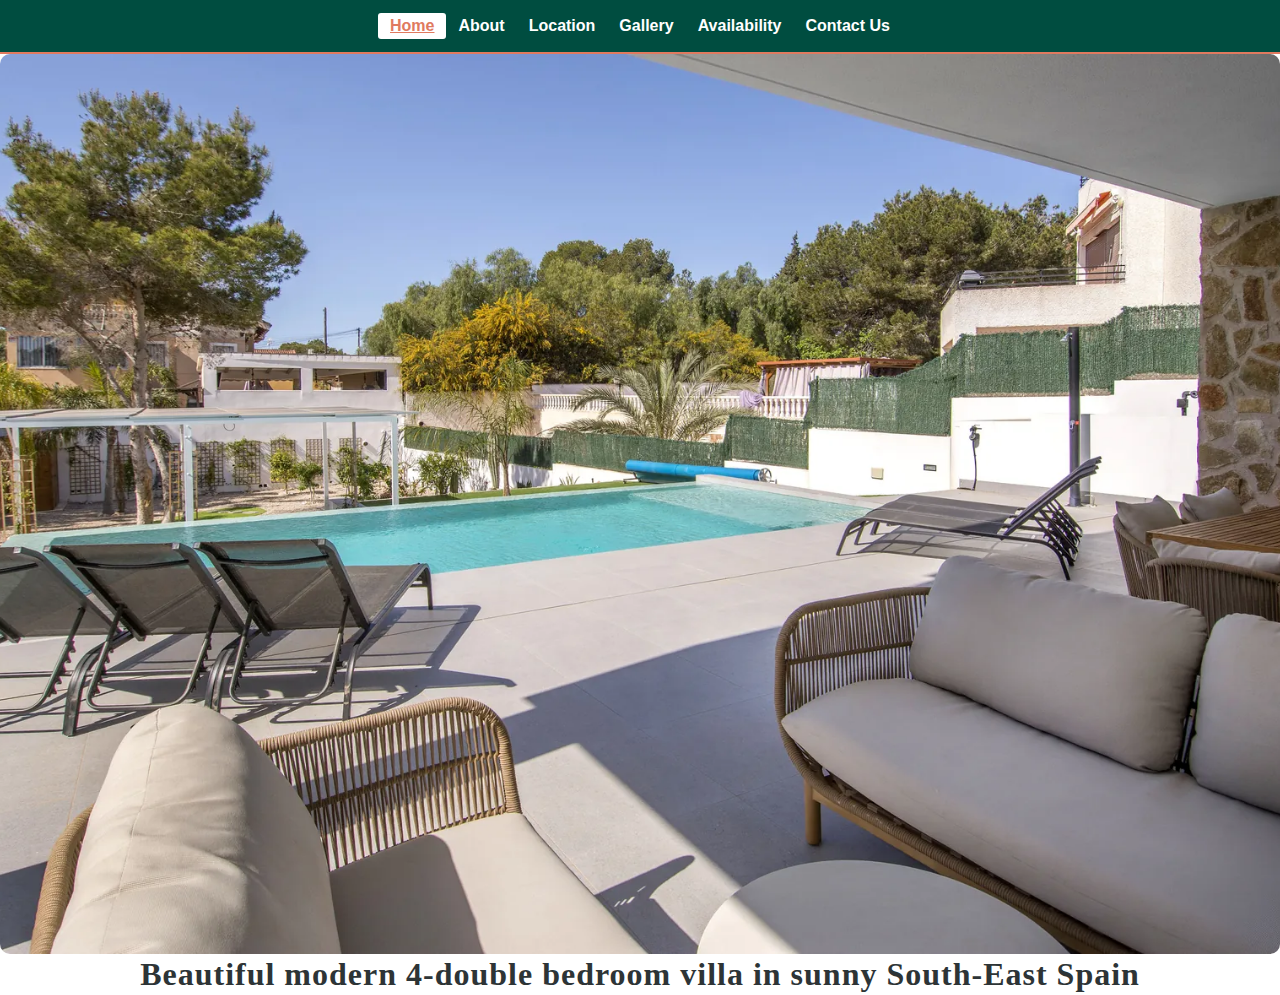
<file: index.html>
<!DOCTYPE html>
<html lang="en">
<head>
  <meta charset="UTF-8">
  <meta name="viewport" content="width=device-width, initial-scale=1">
  <title>Villa Abeto PDC – Home</title>
  <link rel="stylesheet" href="styles.css">
</head>

<body class="home">
  <!-- ­­­­­­­­­­­­­­­­­­­­­­­­­­­­­­­­­­­­­ NAVBAR -->
  <header>
    <nav>
      <a href="index.html" class="active">Home</a>
      <a href="about.html">About</a>
      <a href="location.html">Location</a>
      <a href="gallery.html">Gallery</a>
      <a href="availability.html">Availability</a>
      <a href="contact.html">Contact Us</a>
    </nav>
  </header>

  <!-- ­­­­­­­­­­­­­­­­­­­­­­­­­­­­­­­­­­­­­ HERO SECTION -->
  <main>
    <section>
      <div class="carousel">
        <img src="images/hero/cs06.webp"   alt="pool loungers"  class="active">
        <img src="images/hero/cs04.webp"     alt="pool facade">
        <img src="images/hero/cs07.webp"     alt="pool facade">
        <img src="images/hero/cs08.webp"     alt="pool facade">
        <img src="images/hero/cs12.webp"     alt="pool facade">
        <img src="images/hero/cs13.webp"     alt="pool facade">
        <img src="images/hero/cs20.webp"     alt="pool facade">
        <img src="images/hero/cs25.webp"     alt="pool facade">
        <img src="images/hero/cs27.webp"     alt="pool facade">
        <img src="images/hero/cs33.webp"     alt="pool facade">
      </div>

      <h1>Beautiful modern 4-double bedroom villa in sunny South-East Spain</h1>
    </section>
  </main>

  <!-- ­­­­­­­­­­­­­­­­­­­­­­­­­­­­­­­­­­­­­ FADE SCRIPT -->
  <script>
    const slides = document.querySelectorAll('.carousel img');
    let i = 0;
    if (slides.length) {
      slides[0].classList.add('active');
      setInterval(() => {
        slides[i].classList.remove('active');
        i = (i + 1) % slides.length;
        slides[i].classList.add('active');
      }, 6000);                 // 6 s per slide
    }
  </script>
</body>
</html>
</file>
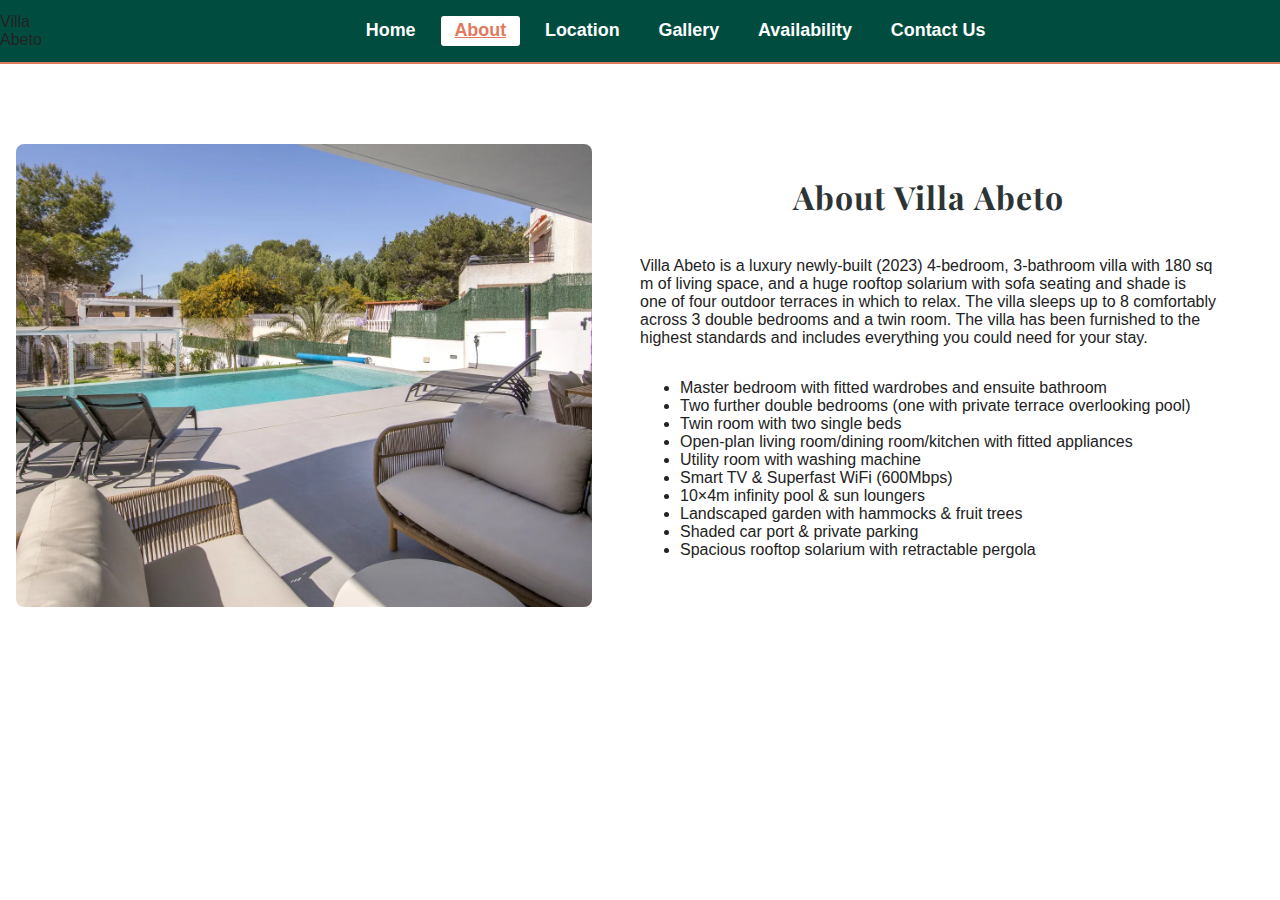
<file: about.html>
<!DOCTYPE html>
<html lang="en">
<head>
  <meta charset="UTF-8">
  <meta name="viewport" content="width=device-width, initial-scale=1">
  <title>Villa Abeto PDC - About</title>
  <link rel="stylesheet" href="styles.css">
  <link href="https://fonts.googleapis.com/css?family=Playfair+Display:700&display=swap" rel="stylesheet">

</head>
<body>
  <header>
    
    <nav>
      <button class="nav-toggle" aria-label="Open menu">&#9776;</button>
      <span class="nav-mobile-title">Villa Abeto</span>
      <div class="nav-links">
        <a href="index.html">Home</a>
        <a href="about.html" class="active">About</a>
        <a href="location.html">Location</a>
        <a href="gallery.html">Gallery</a>
        <a href="availability.html">Availability</a>
        <a href="contact.html">Contact Us</a>
      </div>
    </nav>
    
  </header>
  <main>
<section class="about-hero">
  <div class="about-img">
    <img src="images/hero/cs06.webp" alt="Villa Abeto exterior">
  </div>
  <div class="about-text">
    <h1>About&nbsp;Villa&nbsp;Abeto</h1>
    <p>Villa Abeto is a luxury newly-built (2023) 4-bedroom, 3-bathroom villa with 180 sq m of living space, and a huge rooftop solarium with sofa seating and shade is one of four outdoor terraces in which to relax. The villa sleeps up to 8 comfortably across 3 double bedrooms and a twin room. The villa has been furnished to the highest standards and includes everything you could need for your stay.</p>
    <ul>
  <li>Master bedroom with fitted wardrobes and ensuite bathroom</li>
  <li>Two further double bedrooms (one with private terrace overlooking pool)</li>
  <li>Twin room with two single beds</li>
  <li>Open-plan living room/dining room/kitchen with fitted appliances</li>
  <li>Utility room with washing machine</li>
  <li>Smart TV & Superfast WiFi (600Mbps)</li>
  <li>10×4m infinity pool & sun loungers</li>
  <li>Landscaped garden with hammocks & fruit trees</li>
  <li>Shaded car port & private parking</li>
  <li>Spacious rooftop solarium with retractable pergola</li>
</ul>
  </div>
</section>
</main>

    <script>
      const navToggle = document.querySelector('.nav-toggle');
      const navLinks = document.querySelector('.nav-links');
      navToggle.addEventListener('click', function() {
        navLinks.classList.toggle('open');
      });
    </script>
    
</body>
</html>
</file>
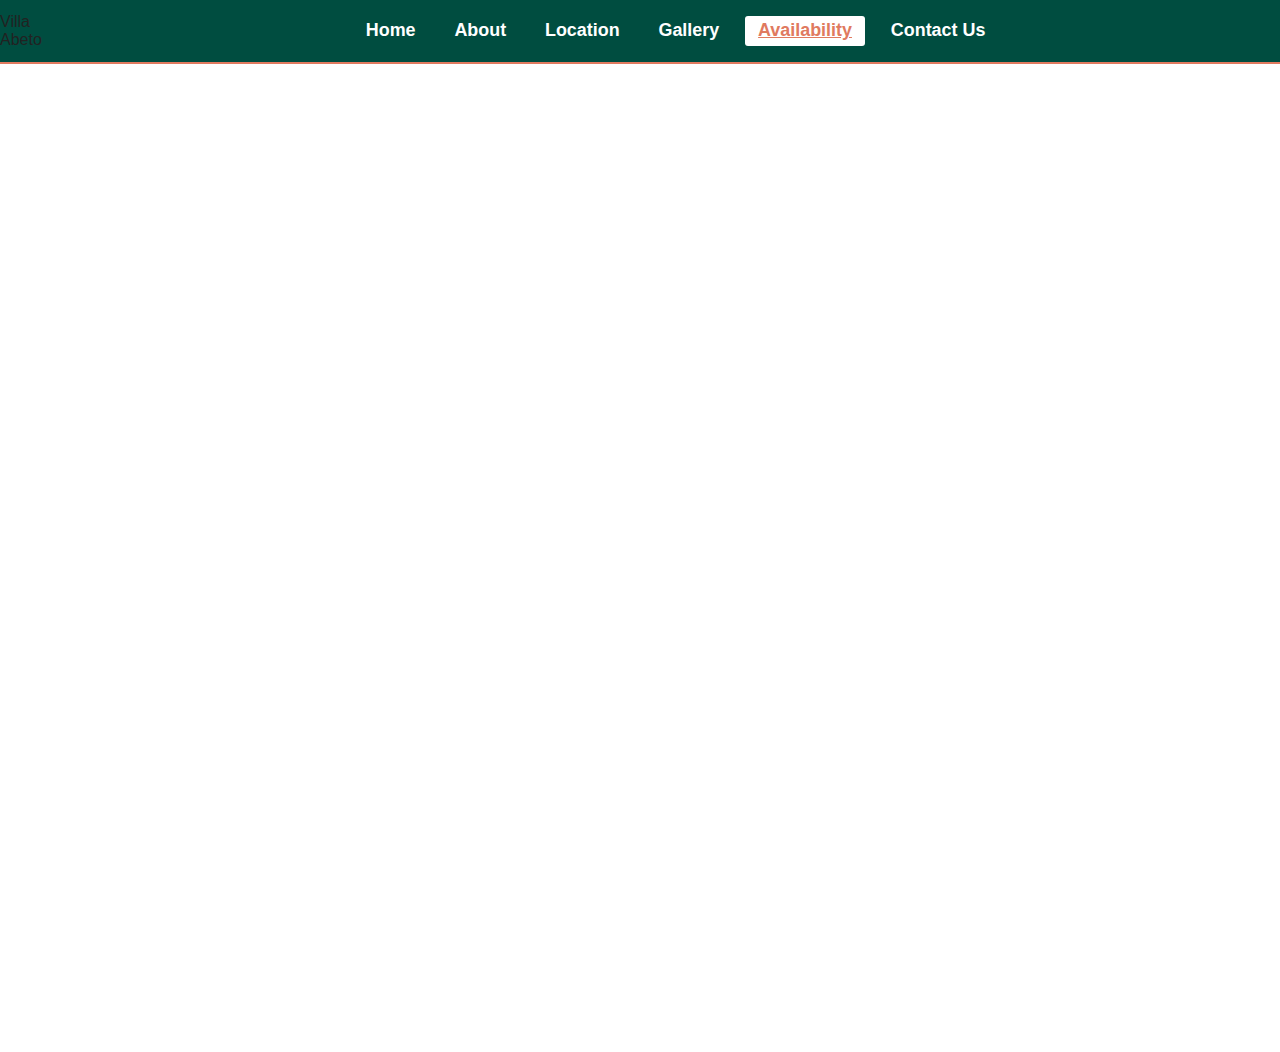
<file: availability.html>
<!DOCTYPE html>
<html lang="en">
<head>
  <meta charset="UTF-8">
  <meta name="viewport" content="width=device-width, initial-scale=1">
  <title>Villa Abeto – Availability</title>
  <link rel="stylesheet" href="styles.css">
  <link href="https://fonts.googleapis.com/css?family=Playfair+Display:700&display=swap" rel="stylesheet">

  <style>
    /* Extra inline styles just for clarity – can be moved to styles.css */
    .availability-info {
      text-align: center;
      max-width: 900px;
      margin: 2rem auto;
      padding: 1rem 1.5rem;
      font-size: 1.1rem;
    }

    .calendar-button {
      display: inline-block;
      margin-top: 1rem;
      background: var(--accent, #e07a5f);
      color: white;
      text-decoration: none;
      padding: 0.75rem 1.25rem;
      border-radius: 6px;
      font-weight: 600;
      transition: background 0.2s ease;
    }

    .calendar-button:hover {
      background: #b65a40;
    }

    /* Desktop calendar visible only on wider screens */
    .calendar-wrap {
      display: none;
    }

    @media (min-width: 768px) {
      .calendar-wrap {
        display: flex;
        justify-content: center;
        padding: 2rem 1rem;
      }

      .availability-info {
        display: none;
      }
    }
  </style>
</head>
<body>
  <header>
    <nav>
      <button class="nav-toggle" aria-label="Open menu">&#9776;</button>
      <span class="nav-mobile-title">Villa Abeto</span>
      <div class="nav-links">
        <a href="index.html">Home</a>
        <a href="about.html">About</a>
        <a href="location.html">Location</a>
        <a href="gallery.html">Gallery</a>
        <a href="availability.html" class="active">Availability</a>
        <a href="contact.html">Contact Us</a>
      </div>
    </nav>
  </header>

  <main>
    <!-- MOBILE VERSION -->
    <section class="availability-info">
      <h1>Check Villa Availability</h1>
      <p>
        To view the most up-to-date booking information, please tap below to open our live calendar.
      </p>
      <a class="calendar-button" href="https://calendar.google.com/calendar/embed?src=da87c856d6df4f6f3475fcf4a6689cd6901a19a8a5ceae637fb3e6b44c5b6401@group.calendar.google.com&ctz=Europe/London" target="_blank">
        📅 View Full Calendar
      </a>
      <p style="margin-top: 1.5rem;">
        Or <a href="contact.html">contact us</a> to check your preferred dates.
      </p>
    </section>

    <!-- DESKTOP VERSION -->
    <section class="calendar-wrap">
      <iframe
        src="https://calendar.google.com/calendar/embed?src=da87c856d6df4f6f3475fcf4a6689cd6901a19a8a5ceae637fb3e6b44c5b6401%40group.calendar.google.com&ctz=Europe%2FLondon&mode=MONTH&showTitle=0&showPrint=0&showTabs=0&showCalendars=0"
        frameborder="0"
        scrolling="no"
        width="100%"
        height="600">
      </iframe>
    </section>
  </main>

  <script>
    const navToggle = document.querySelector('.nav-toggle');
    const navLinks = document.querySelector('.nav-links');
    navToggle.addEventListener('click', function () {
      navLinks.classList.toggle('open');
    });
  </script>
</body>
</html>
</file>
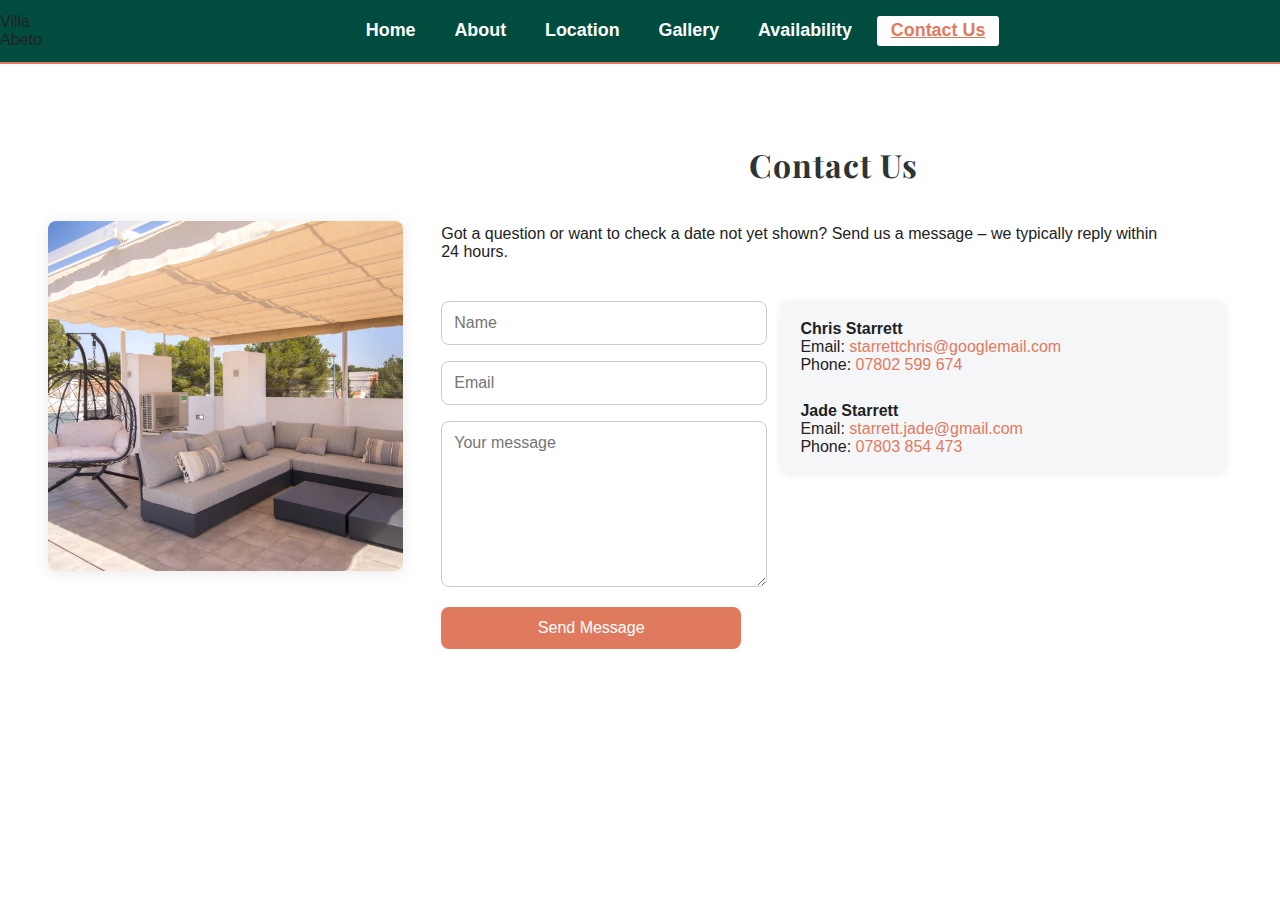
<file: contact.html>
<!DOCTYPE html>
<html lang="en">
<head>
  <meta charset="UTF-8">
  <meta name="viewport" content="width=device-width, initial-scale=1">
  <title>Villa Abeto – Contact Us</title>
  <link rel="stylesheet" href="styles.css">
  <link href="https://fonts.googleapis.com/css?family=Playfair+Display:700&display=swap" rel="stylesheet">

</head>
<body>
  <header>
    
    <nav>
      <button class="nav-toggle" aria-label="Open menu">&#9776;</button>
      <span class="nav-mobile-title">Villa Abeto</span>
      <div class="nav-links">
        <a href="index.html">Home</a>
        <a href="about.html">About</a>
        <a href="location.html">Location</a>
        <a href="gallery.html">Gallery</a>
        <a href="availability.html">Availability</a>
        <a href="contact.html" class="active">Contact Us</a>
      </div>
    </nav>
    
  </header>

  <main>
  <section class="contact-hero">
    <div class="contact-img">
      <img src="images/gallery/cs08.webp" alt="Villa exterior">
    </div>
    <div class="contact-main">
      <h1>Contact&nbsp;Us</h1>
      <p>Got a question or want to check a date not yet shown? Send us a message – we typically reply within 24&nbsp;hours.</p>
      <div class="contact-flex">
        <!-- Contact Form -->
        <form name="contact"
              method="POST"
              data-netlify="true"
              netlify-honeypot="bot-field">
          <input type="hidden" name="form-name" value="contact">
          <p hidden><label>Don’t fill this out: <input name="bot-field"></label></p>
          <input type="text"   name="name"    placeholder="Name"  required>
          <input type="email"  name="email"   placeholder="Email" required>
          <textarea            name="message" placeholder="Your message" required></textarea>
          <button type="submit">Send Message</button>
        </form>
        <!-- Contact Details -->
        <div class="contact-details">
          <div>
            <strong>Chris Starrett</strong><br>
            Email: <a href="mailto:starrettchris@googlemail.com">starrettchris@googlemail.com</a><br>
            Phone: <a href="tel:07802599674">07802 599 674</a>
          </div>
          <div style="margin-top:1.2em;">
            <strong>Jade Starrett</strong><br>
            Email: <a href="mailto:starrett.jade@gmail.com">starrett.jade@gmail.com</a><br>
            Phone: <a href="tel:07803854473">07803 854 473</a>
          </div>
        </div>
      </div>
    </div>
  </section>
</main>


    <script>
      const navToggle = document.querySelector('.nav-toggle');
      const navLinks = document.querySelector('.nav-links');
      navToggle.addEventListener('click', function() {
        navLinks.classList.toggle('open');
      });
    </script>
    
</body>
</html>
</file>
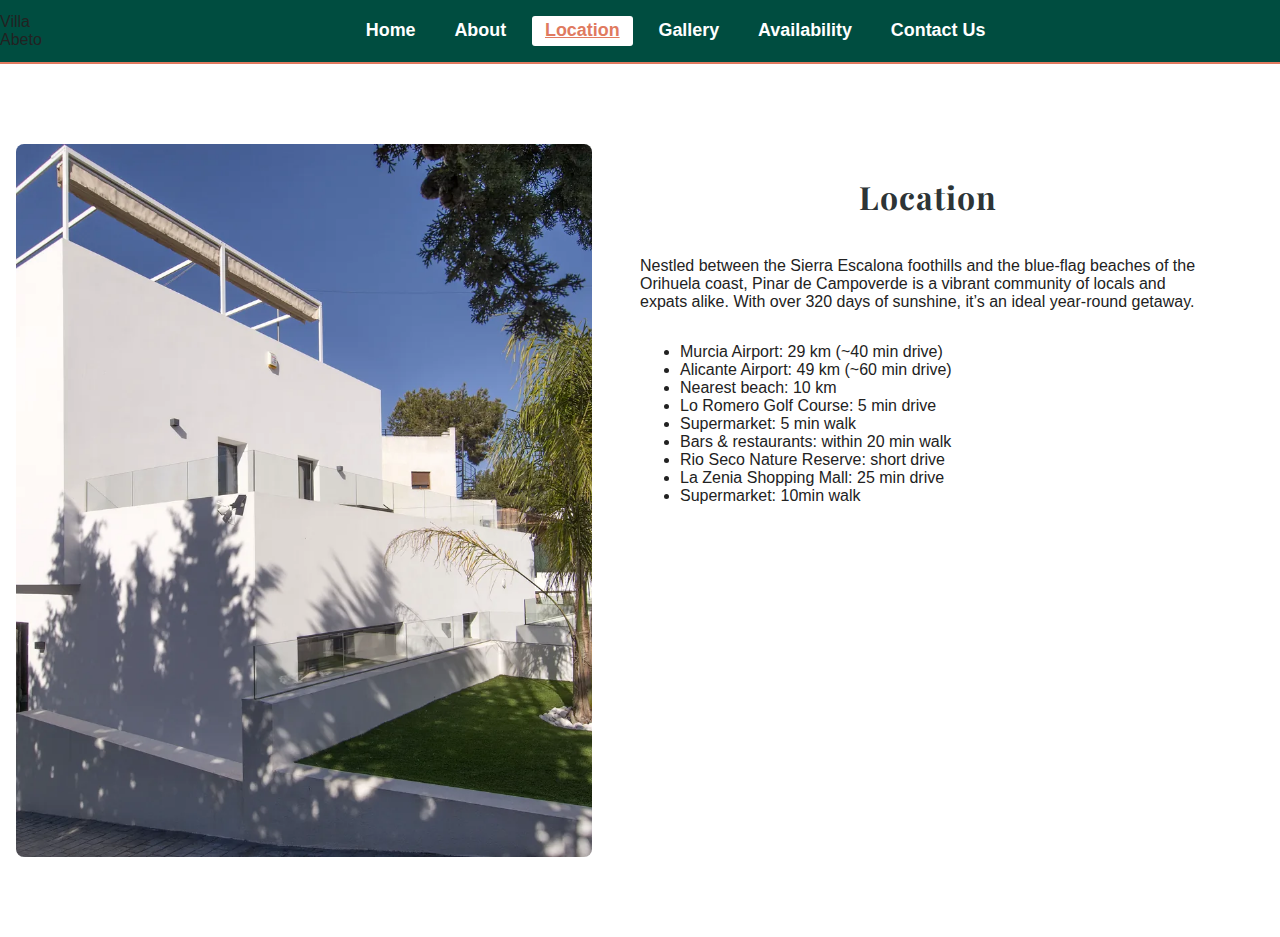
<file: location.html>
<!DOCTYPE html>
<html lang="en">
<head>
  <meta charset="UTF-8">
  <meta name="viewport" content="width=device-width, initial-scale=1">
  <title>Villa Abeto PDC - Location</title>
  <link href="https://fonts.googleapis.com/css?family=Playfair+Display:700&display=swap" rel="stylesheet">
  <link rel="stylesheet" href="styles.css">
</head>
<body>
  <header>
    
    <nav>
      <button class="nav-toggle" aria-label="Open menu">&#9776;</button>
      <span class="nav-mobile-title">Villa Abeto</span>
      <div class="nav-links">
        <a href="index.html">Home</a>
        <a href="about.html">About</a>
        <a href="location.html" class="active">Location</a>
        <a href="gallery.html">Gallery</a>
        <a href="availability.html">Availability</a>
        <a href="contact.html">Contact Us</a>
      </div>
    </nav>
    
  </header>
  <main>
    <section class="about-hero">
      <div class="about-img">
        <img src="images/gallery/cs02.webp" alt="Villa surroundings">
      </div>
      <div class="about-text align-bottom">
        <h1>Location</h1>
        <p>Nestled between the Sierra Escalona foothills and the blue-flag beaches of the Orihuela coast, Pinar de Campoverde is a vibrant community of locals and expats alike. With over 320 days of sunshine, it’s an ideal year-round getaway.</p>
        <ul>
          <li>Murcia Airport: 29 km (~40 min drive)</li>
          <li>Alicante Airport: 49 km (~60 min drive)</li>
          <li>Nearest beach: 10 km</li>
          <li>Lo Romero Golf Course: 5 min drive</li>
          <li>Supermarket: 5 min walk</li>
          <li>Bars & restaurants: within 20 min walk</li>
          <li>Rio Seco Nature Reserve: short drive</li>
          <li>La Zenia Shopping Mall: 25 min drive</li>
          <li>Supermarket: 10min walk</li>
        </ul>
        <div class="map-wrap">
          <iframe 
            src="https://maps.google.com/maps?q=Pinar%20de%20Campoverde%2C%20Alicante%2C%20Spain&t=&z=13&ie=UTF8&iwloc=&output=embed" 
            width="100%" 
            height="300" 
            frameborder="0" 
            style="border:0;" 
            allowfullscreen 
            loading="lazy"
          ></iframe>
        </div>
      </div>
    </section>
  </main>

    <script>
      const navToggle = document.querySelector('.nav-toggle');
      const navLinks = document.querySelector('.nav-links');
      navToggle.addEventListener('click', function() {
        navLinks.classList.toggle('open');
      });
    </script>
    
</body>
</html>
</file>
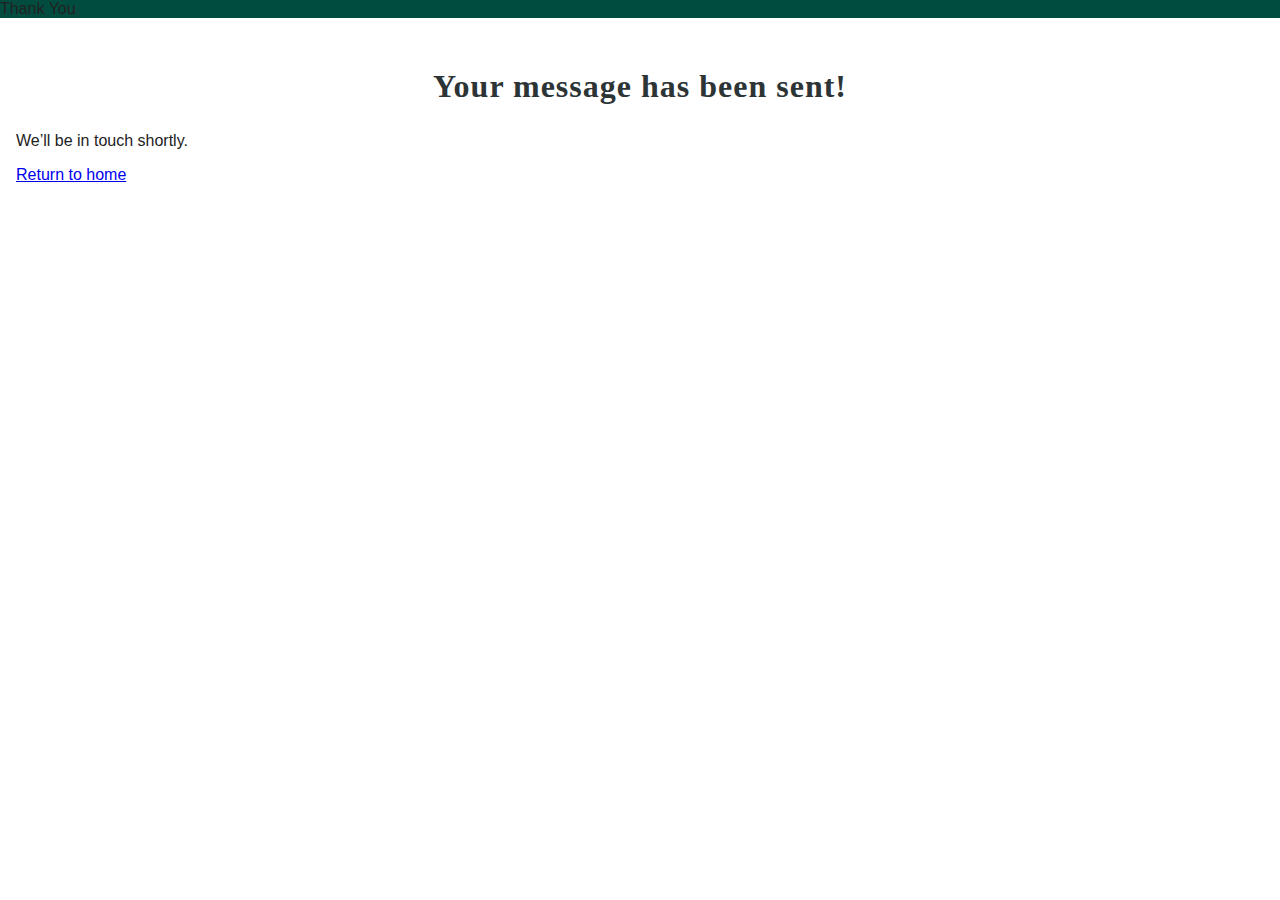
<file: thank-you.html>
<!DOCTYPE html>
<html lang="en">
<head>
  <meta charset="UTF-8" />
  <title>Thank You</title>
  <link rel="stylesheet" href="styles.css">
</head>
<body>
  <header class="page-header">Thank You</header>
  <main class="max-w-4xl mx-auto px-4 text-center">
    <h1>Your message has been sent!</h1>
    <p>We’ll be in touch shortly.</p>
    <a href="index.html" class="text-blue-500 underline">Return to home</a>
  </main>
</body>
</html>
</file>
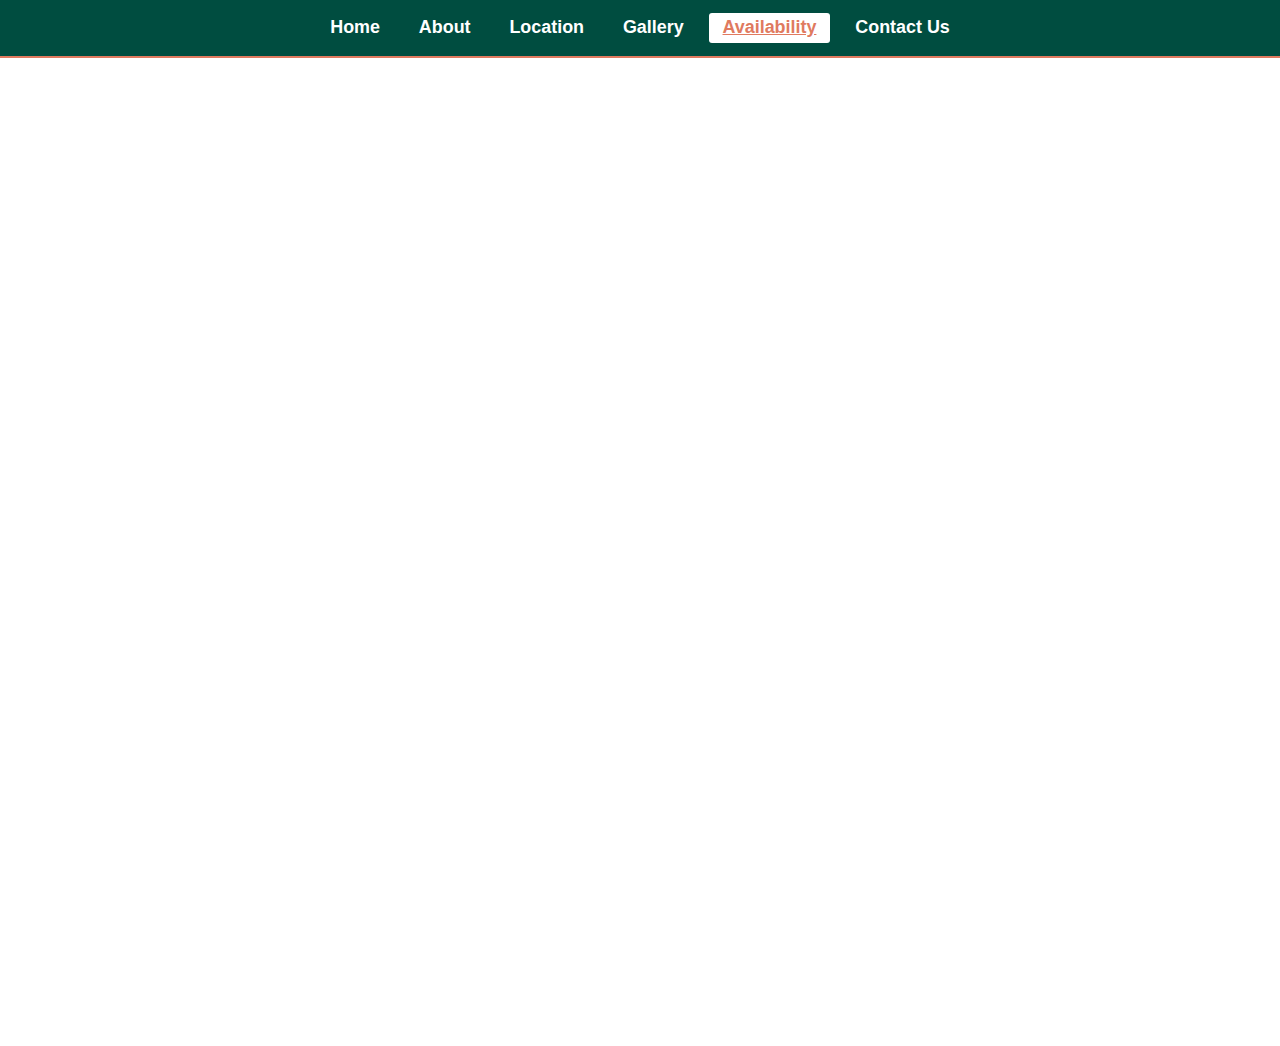
<file: villa_abeto_updated_site/availability.html>
<!DOCTYPE html>
<html lang="en">
<head>
  <meta charset="UTF-8">
  <meta name="viewport" content="width=device-width, initial-scale=1">
  <title>Villa Abeto – Availability</title>
  <link rel="stylesheet" href="styles.css">
</head>
<body>
  <header>
    
    <nav>
      <button class="nav-toggle" aria-label="Open menu">&#9776;</button>
      <div class="nav-links">
        <a href="index.html">Home</a>
        <a href="about.html">About</a>
        <a href="location.html">Location</a>
        <a href="gallery.html">Gallery</a>
        <a href="availability.html" class="active">Availability</a>
        <a href="contact.html">Contact Us</a>
      </div>
    </nav>
    
  </header>

  <main>
    <section class="calendar-wrap">
      <iframe
        src="https://calendar.google.com/calendar/embed?src=da87c856d6df4f6f3475fcf4a6689cd6901a19a8a5ceae637fb3e6b44c5b6401%40group.calendar.google.com&ctz=Europe%2FLondon&mode=MONTH&showTitle=0&showPrint=0&showTabs=0&showCalendars=0"
        frameborder="0"
        scrolling="no">
      </iframe>
    </section>
  </main>

    <script>
      const navToggle = document.querySelector('.nav-toggle');
      const navLinks = document.querySelector('.nav-links');
      navToggle.addEventListener('click', function() {
        navLinks.classList.toggle('open');
      });
    </script>
    
</body>
</html>
</file>
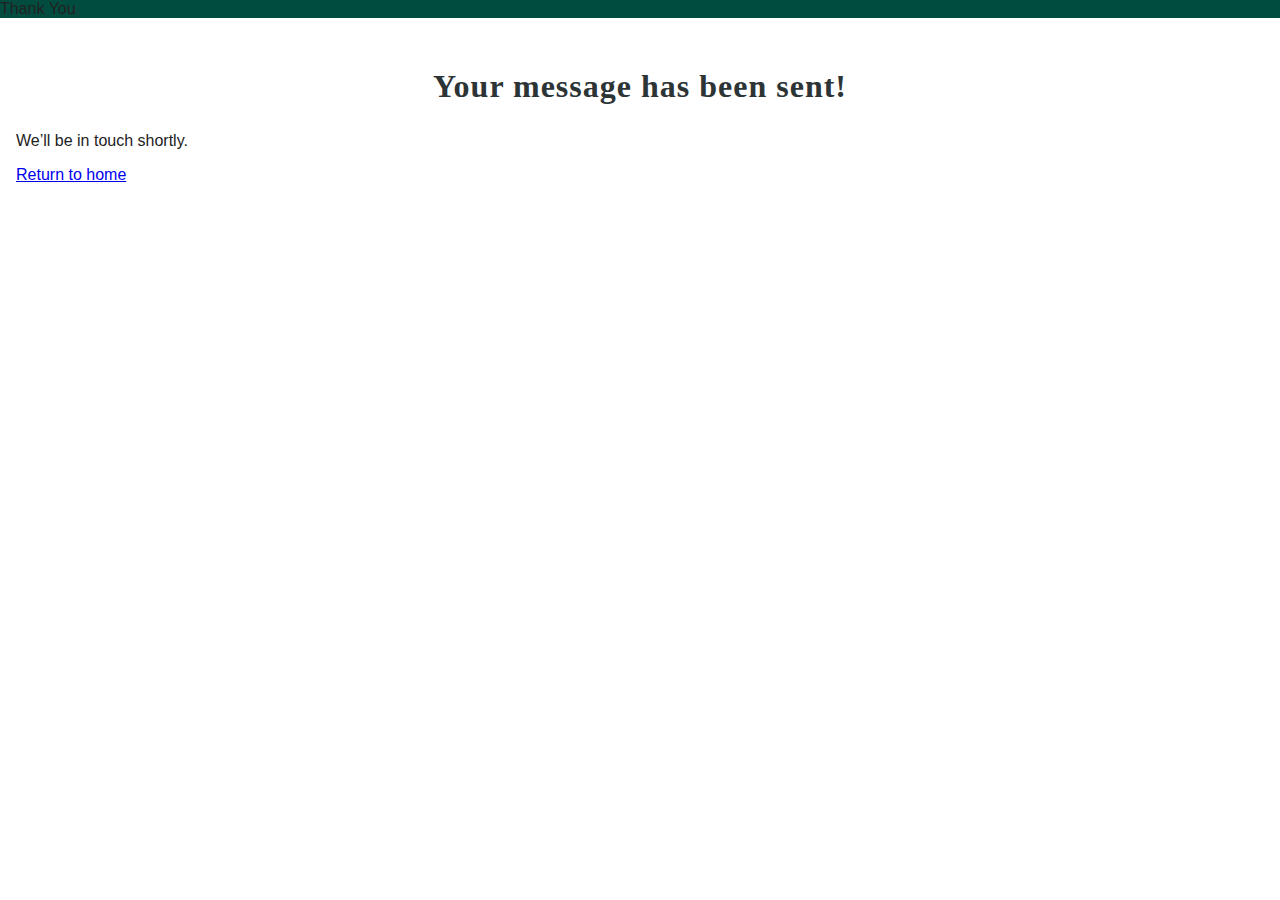
<file: villa_abeto_updated_site/thank-you.html>
<!DOCTYPE html>
<html lang="en">
<head>
  <meta charset="UTF-8" />
  <title>Thank You</title>
  <link rel="stylesheet" href="styles.css">
</head>
<body>
  <header class="page-header">Thank You</header>
  <main class="max-w-4xl mx-auto px-4 text-center">
    <h1>Your message has been sent!</h1>
    <p>We’ll be in touch shortly.</p>
    <a href="index.html" class="text-blue-500 underline">Return to home</a>
  </main>

    <script>
      const navToggle = document.querySelector('.nav-toggle');
      const navLinks = document.querySelector('.nav-links');
      navToggle.addEventListener('click', function() {
        navLinks.classList.toggle('open');
      });
    </script>
    
</body>
</html>
</file>
<file: styles.css>
/* ─────────────────────────────────────
   GLOBAL BASE STYLES
────────────────────────────────────── */
:root {
  --accent: #e07a5f; /* Terracotta; adjust for your taste */
}

body {
  font-family: 'Segoe UI', 'Roboto', 'Helvetica Neue', Arial, sans-serif;
  margin: 0;
  padding: 0;
  color: #222;
}

input,
textarea,
button {
  font-family: inherit;
}


h1, h2, h3 {
  font-family: 'Playfair Display', serif;
  font-weight: 700;
  letter-spacing: 1px;
  color: #2d3436;
}

header {
  background: #004d40;
}

nav {
  display: flex;
  justify-content: center;
  gap: .75rem;
  padding: 1rem 0;
  background: #004d40;
  border-bottom: 2px solid var(--accent);
  position: relative;
}
nav a {
  color: #fff;
  text-decoration: none;
  font-weight: 600;
  padding: 0.25em 0.75em;
  border-radius: 3px;
  transition: background 0.18s, color 0.18s;
}
nav a.active {
  color: var(--accent);
  background: #fff;
  text-decoration: underline;
}
nav a:hover {
  background: rgba(255,255,255,0.13);
}

main {
  padding: 3rem 1rem;
}

section {
  margin-bottom: 3rem;
  padding: 2rem 0;
}

h1 {
  text-align: center;
  margin: 0 0 1.5rem;
  line-height: 1.3;
}

/* ─────────────────────────────────────
   HERO CAROUSEL & OVERLAY
────────────────────────────────────── */
.carousel {
  position: relative;
  width: 90vw;
  max-width: 1200px;
  margin: 0 auto;
  overflow: hidden;
  aspect-ratio: 16 / 6;    /* Responsive! Wide, not too tall */
  border-radius: 10px;
}

.carousel img {
  position: absolute;
  inset: 0;
  width: 100%;
  height: 100%;
  object-fit: cover;
  opacity: 0;
  transition: opacity .6s ease-in-out;
  border-radius: 10px;
}

.carousel img.active {
  opacity: 1;
}

.carousel h1, .carousel .hero-title {
  position: absolute;
  z-index: 2;
  color: #fff;
  font-size: 2.2rem;
  text-shadow: 0 2px 16px rgba(0,0,0,0.6);
  top: 50%;
  left: 50%;
  transform: translate(-50%, -50%);
  width: 80%;
  text-align: center;
  font-family: 'Playfair Display', serif;
  font-weight: 700;
  margin: 0;
  border-radius: 10px;
}

/* ─────────────────────────────────────
   GALLERY GRID & POP EFFECT
────────────────────────────────────── */
.gallery-grid {
  display: grid;
  grid-template-columns: repeat(auto-fit, minmax(200px,1fr));
  gap: 1rem;
  margin: 0 1rem 2rem;
}
.gallery-grid img {
  width: 100%;
  height: 200px;
  object-fit: cover;
  border-radius: 6px;
  box-shadow: 0 2px 8px rgba(0,0,0,0.10);
  transition: transform 0.2s, box-shadow 0.2s;
}
.gallery-grid img:hover {
  transform: scale(1.04);
  box-shadow: 0 6px 18px rgba(0,0,0,0.18);
}

/* ─────────────────────────────────────
   SPLIT-SCREEN SECTIONS (About / etc.)
────────────────────────────────────── */
.about-hero,
.location-hero,
.contact-hero {
  display: flex;
  flex-wrap: wrap;
  margin: 0;
}
.about-hero .about-img,
.location-hero .about-img,
.contact-hero .about-img {
  flex: 1 1 400px;
  min-height: 320px;
}
.about-hero .about-img img,
.location-hero .about-img img,
.contact-hero .about-img img {
  width: 100%;
  height: 100%;
  object-fit: cover;
  border-radius: 8px;
}
.about-hero .about-text,
.location-hero .about-text,
.contact-hero .about-text {
  flex: 1 1 400px;
  padding: 2rem 3rem;
  display: flex;
  flex-direction: column;
  justify-content: center;
}

/* ─────────────────────────────────────
   AVAILABILITY CALENDAR – FIT VIEWPORT
────────────────────────────────────── */
html, body { height: 100% }
.calendar-wrap {
  height: calc(100vh - 120px);
  display: flex;
}
.calendar-wrap iframe {
  width: 100%;
  height: 100%;
  border: 0;
}

/* ─────────────────────────────────────
   CONTACT FORM
────────────────────────────────────── */
form { max-width: 480px }
input[type=text],
input[type=email],
textarea {
  width: 100%;
  padding: .75rem;
  border: 1px solid #ccc;
  border-radius: 8px;
  margin-bottom: 1rem;
  font-size: 1rem;
}
textarea {
  min-height: 140px;
  resize: vertical;
}
button,
input[type=submit] {
  background: var(--accent);
  color: #fff;
  border: none;
  padding: .75rem 1.5rem;
  border-radius: 8px;
  font-size: 1rem;
  cursor: pointer;
  transition: background 0.18s;
}
button:hover,
input[type=submit]:hover {
  background: #b65a40;
}

/* ─────────────────────────────────────
   FEATURES SECTION (OPTIONAL, for icons)
────────────────────────────────────── */
/*
.features {
  display: flex;
  gap: 2rem;
  justify-content: center;
  margin: 2rem 0;
}
.feature {
  font-size: 1.15rem;
  color: #333;
  display: flex;
  align-items: center;
  gap: .5rem;
}
.feature i {
  color: var(--accent);
  font-size: 2rem;
}
*/
body.home main {
  padding: 0;
}
body.home section {
  margin-bottom: 0;
  padding: 0;
}
body.home .carousel {
  width: 100%;
  max-width: none;
  border-radius: 0;
  margin: 0 auto;
  height: 100vh;
  min-height: 480px;
  position: relative;
  overflow: hidden;
}

.carousel h1,
.carousel .hero-title {
  background: rgba(0, 0, 0, 0.45);
  color: #fff;
  padding: 0.8rem 1rem;
  border-radius: 0.5rem;
  display: inline-block;
  text-shadow:
    0 2px 6px rgba(0, 0, 0, 0.65),
    0 4px 24px rgba(0, 0, 0, 0.55);
  font-size: clamp(1.2rem, 5vw, 2rem); /* 👈 Shrinks text on small screens */
  top: 50%;
  left: 50%;
  transform: translate(-50%, -50%);
  position: absolute;
  z-index: 2;
  width: auto;
  max-width: 90vw;
  text-align: center;
  font-family: 'Playfair Display', serif;
  font-weight: 700;
  margin: 0;
  line-height: 1.2;
}

.contact-hero {
  display: flex;
  flex-wrap: wrap;
  align-items: stretch;
  margin: 0;
  padding: 0 0 2rem 0;
  gap: 0;
}
.contact-img {
  flex: 1 1 260px;
  min-width: 250px;
  max-width: 750px;
  display: flex;
  align-items: center;
  justify-content: center;
  padding: 2rem 0 2rem 2rem;
}
.contact-img img {
  width: 100%;
  height: 350px;
  object-fit: cover;
  border-radius: 8px;
  box-shadow: 0 2px 16px rgba(0,0,0,0.09);
}

.contact-main {
  flex: 3 1 500px;
  padding: 2rem 3vw;
  display: flex;
  flex-direction: column;
  justify-content: center;
}
.contact-flex {
  display: flex;
  align-items: flex-start;
  gap: 2.5rem;
  margin-top: 1.5rem;
}
.contact-flex form {
  flex: 1 1 230px;
  max-width: 300px;
  min-width: 180px;
  margin: 0;
}
.contact-flex input,
.contact-flex textarea {
  width: 100%;
  margin-bottom: 1rem;
}
.contact-flex button {
  width: 100%;
}
.contact-details {
  flex: 1 1 180px;
  font-size: 1rem;
  color: #222;
  background: #f5f6f8;
  border-radius: 8px;
  padding: 1.2em 1.2em 1em 1.2em;
  box-shadow: 0 2px 10px rgba(0,0,0,0.08);
  margin: 0;
  display: flex;
  flex-direction: column;
  gap: 0.5em;
}
.contact-details a {
  color: var(--accent, #e07a5f);
  text-decoration: none;
  word-break: break-all;
}
.contact-details a:hover {
  text-decoration: underline;
}

@media (max-width: 850px) {
  .contact-hero {
    flex-direction: column;
    align-items: stretch;
  }
  .contact-img, .contact-main {
    padding: 1.2rem 1vw;
    max-width: 100%;
  }
  .contact-flex {
    flex-direction: column;
    gap: 1.5rem;
  }
}


/* --- Hamburger Menu Styles --- */
.nav-toggle {
  display: none;
  background: none;
  border: none;
  font-size: 2rem;
  color: #fff;
  cursor: pointer;
  margin-right: 1rem;
}

nav {
  display: flex;
  align-items: center;
  justify-content: center;
  position: relative;
  background: #004d40;
  border-bottom: 2px solid var(--accent);
  gap: 0;
  padding: 0.8rem 0;
}

.nav-links {
  display: flex;
  gap: .75rem;
  justify-content: center;
  align-items: center;
  width: 100%;
  transition: max-height 0.3s ease;
}

.nav-links a {
  color: #fff;
  text-decoration: none;
  font-weight: 600;
  padding: 0.25em 0.75em;
  border-radius: 3px;
  transition: background 0.18s, color 0.18s;
  font-size: 1.12rem;
  display: inline-block;
}

.nav-links a.active {
  color: var(--accent);
  background: #fff;
  text-decoration: underline;
}

.nav-links a:hover {
  background: rgba(255,255,255,0.13);
}

@media (max-width: 900px) {
  nav {
    justify-content: flex-start;
    padding: 0.7rem 0.6rem;
  }
  .nav-toggle {
    display: block;
    z-index: 3;
  }
  .nav-links {
    flex-direction: column;
    background: #004d40;
    position: absolute;
    top: 100%;
    left: 0;
    width: 100vw;
    max-height: 0;
    overflow: hidden;
    border-bottom-left-radius: 0.5em;
    border-bottom-right-radius: 0.5em;
    box-shadow: 0 4px 24px rgba(0,0,0,0.12);
    transition: max-height 0.28s cubic-bezier(0.4,0,0.2,1);
    z-index: 999;
  }
  .nav-links.open {
  max-height: 100vh;
  overflow-y: auto;
  padding-bottom: 0.6rem;
}

  .nav-links a {
    width: 95vw;
    margin: 0.3rem 0;
    padding: 0.7em 1em;
    text-align: left;
    font-size: 1.1rem;
  }
}
.calendar-mobile {
  display: none;
}
.calendar-desktop {
  display: block;
}

.calendar-wrap {
  padding: 2rem 1rem;
}

.calendar-wrap iframe {
  width: 100%;
  border: 0;
  height: 600px;
}
</file>
<file: villa_abeto_updated_site/styles.css>
/* ─────────────────────────────────────
   GLOBAL BASE STYLES
────────────────────────────────────── */
:root {
  --accent: #e07a5f; /* Terracotta; adjust for your taste */
}

body {
  font-family: 'Segoe UI', 'Roboto', 'Helvetica Neue', Arial, sans-serif;
  margin: 0;
  padding: 0;
  color: #222;
}

h1, h2, h3 {
  font-family: 'Playfair Display', serif;
  font-weight: 700;
  letter-spacing: 1px;
  color: #2d3436;
}

header {
  background: #004d40;
}

nav {
  display: flex;
  justify-content: center;
  gap: .75rem;
  padding: 1rem 0;
  background: #004d40;
  border-bottom: 2px solid var(--accent);
}
nav a {
  color: #fff;
  text-decoration: none;
  font-weight: 600;
  padding: 0.25em 0.75em;
  border-radius: 3px;
  transition: background 0.18s, color 0.18s;
}
nav a.active {
  color: var(--accent);
  background: #fff;
  text-decoration: underline;
}
nav a:hover {
  background: rgba(255,255,255,0.13);
}

main {
  padding: 3rem 1rem;
}

section {
  margin-bottom: 3rem;
  padding: 2rem 0;
}

h1 {
  text-align: center;
  margin: 0 0 1.5rem;
  line-height: 1.3;
}

/* ─────────────────────────────────────
   HERO CAROUSEL & OVERLAY
────────────────────────────────────── */
.carousel {
  position: relative;
  width: 90vw;
  max-width: 1200px;
  margin: 0 auto;
  overflow: hidden;
  aspect-ratio: 16 / 6;    /* Responsive! Wide, not too tall */
  border-radius: 10px;
}

.carousel img {
  position: absolute;
  inset: 0;
  width: 100%;
  height: 100%;
  object-fit: cover;
  opacity: 0;
  transition: opacity .6s ease-in-out;
  border-radius: 10px;
}

.carousel img.active {
  opacity: 1;
}

.carousel h1, .carousel .hero-title {
  position: absolute;
  z-index: 2;
  color: #fff;
  font-size: 2.2rem;
  text-shadow: 0 2px 16px rgba(0,0,0,0.6);
  top: 50%;
  left: 50%;
  transform: translate(-50%, -50%);
  width: 80%;
  text-align: center;
  font-family: 'Playfair Display', serif;
  font-weight: 700;
  margin: 0;
  border-radius: 10px;
}

/* ─────────────────────────────────────
   GALLERY GRID & POP EFFECT
────────────────────────────────────── */
.gallery-grid {
  display: grid;
  grid-template-columns: repeat(auto-fit, minmax(200px,1fr));
  gap: 1rem;
  margin: 0 1rem 2rem;
}
.gallery-grid img {
  width: 100%;
  height: 200px;
  object-fit: cover;
  border-radius: 6px;
  box-shadow: 0 2px 8px rgba(0,0,0,0.10);
  transition: transform 0.2s, box-shadow 0.2s;
}
.gallery-grid img:hover {
  transform: scale(1.04);
  box-shadow: 0 6px 18px rgba(0,0,0,0.18);
}

/* ─────────────────────────────────────
   SPLIT-SCREEN SECTIONS (About / etc.)
────────────────────────────────────── */
.about-hero,
.location-hero,
.contact-hero {
  display: flex;
  flex-wrap: wrap;
  margin: 0;
}
.about-hero .about-img,
.location-hero .about-img,
.contact-hero .about-img {
  flex: 1 1 400px;
  min-height: 320px;
}
.about-hero .about-img img,
.location-hero .about-img img,
.contact-hero .about-img img {
  width: 100%;
  height: 100%;
  object-fit: cover;
  border-radius: 8px;
}
.about-hero .about-text,
.location-hero .about-text,
.contact-hero .about-text {
  flex: 1 1 400px;
  padding: 2rem 3rem;
  display: flex;
  flex-direction: column;
  justify-content: center;
}

/* ─────────────────────────────────────
   AVAILABILITY CALENDAR – FIT VIEWPORT
────────────────────────────────────── */
html, body { height: 100% }
.calendar-wrap {
  height: calc(100vh - 120px);
  display: flex;
}
.calendar-wrap iframe {
  width: 100%;
  height: 100%;
  border: 0;
}

/* ─────────────────────────────────────
   CONTACT FORM
────────────────────────────────────── */
form { max-width: 480px }
input[type=text],
input[type=email],
textarea {
  width: 100%;
  padding: .75rem;
  border: 1px solid #ccc;
  border-radius: 8px;
  margin-bottom: 1rem;
  font-size: 1rem;
}
textarea {
  min-height: 140px;
  resize: vertical;
}
button,
input[type=submit] {
  background: var(--accent);
  color: #fff;
  border: none;
  padding: .75rem 1.5rem;
  border-radius: 8px;
  font-size: 1rem;
  cursor: pointer;
  transition: background 0.18s;
}
button:hover,
input[type=submit]:hover {
  background: #b65a40;
}

/* ─────────────────────────────────────
   FEATURES SECTION (OPTIONAL, for icons)
────────────────────────────────────── */
/*
.features {
  display: flex;
  gap: 2rem;
  justify-content: center;
  margin: 2rem 0;
}
.feature {
  font-size: 1.15rem;
  color: #333;
  display: flex;
  align-items: center;
  gap: .5rem;
}
.feature i {
  color: var(--accent);
  font-size: 2rem;
}
*/
body.home main {
  padding: 0;
}
body.home section {
  margin-bottom: 0;
  padding: 0;
}
body.home .carousel {
  width: 100%;
  max-width: none;
  border-radius: 0;
  margin: 0 auto;
  aspect-ratio: 16 / 6; /* or adjust as needed */
}
.carousel h1, .carousel .hero-title {
  background: rgba(0,0,0,0.45); /* semi-transparent black */
  color: #fff;
  padding: 1rem 2vw;
  border-radius: 0.5rem;
  display: inline-block;
  text-shadow:
    0 2px 6px rgba(0,0,0,0.65),
    0 4px 24px rgba(0,0,0,0.55);
  font-size: 2.2rem;
  top: 50%;
  left: 50%;
  transform: translate(-50%, -50%);
  position: absolute;
  z-index: 2;
  width: auto;
  max-width: 90vw;
  text-align: center;
  font-family: 'Playfair Display', serif;
  font-weight: 700;
  margin: 0;
}
.contact-hero {
  display: flex;
  flex-wrap: wrap;
  align-items: stretch;
  margin: 0;
  padding: 0 0 2rem 0;
  gap: 0;
}
.contact-img {
  flex: 1 1 260px;
  min-width: 250px;
  max-width: 750px;
  display: flex;
  align-items: center;
  justify-content: center;
  padding: 2rem 0 2rem 2rem;
}
.contact-img img {
  width: 100%;
  height: 350px;
  object-fit: cover;
  border-radius: 8px;
  box-shadow: 0 2px 16px rgba(0,0,0,0.09);
}

.contact-main {
  flex: 3 1 500px;
  padding: 2rem 3vw;
  display: flex;
  flex-direction: column;
  justify-content: center;
}
.contact-flex {
  display: flex;
  align-items: flex-start;
  gap: 2.5rem;
  margin-top: 1.5rem;
}
.contact-flex form {
  flex: 1 1 230px;
  max-width: 300px;
  min-width: 180px;
  margin: 0;
}
.contact-flex input,
.contact-flex textarea {
  width: 100%;
  margin-bottom: 1rem;
}
.contact-flex button {
  width: 100%;
}
.contact-details {
  flex: 1 1 180px;
  font-size: 1rem;
  color: #222;
  background: #f5f6f8;
  border-radius: 8px;
  padding: 1.2em 1.2em 1em 1.2em;
  box-shadow: 0 2px 10px rgba(0,0,0,0.08);
  margin: 0;
  display: flex;
  flex-direction: column;
  gap: 0.5em;
}
.contact-details a {
  color: var(--accent, #e07a5f);
  text-decoration: none;
  word-break: break-all;
}
.contact-details a:hover {
  text-decoration: underline;
}

@media (max-width: 850px) {
  .contact-hero {
    flex-direction: column;
    align-items: stretch;
  }
  .contact-img, .contact-main {
    padding: 1.2rem 1vw;
    max-width: 100%;
  }
  .contact-flex {
    flex-direction: column;
    gap: 1.5rem;
  }
}


/* --- Hamburger Menu Styles --- */
.nav-toggle {
  display: none;
  background: none;
  border: none;
  font-size: 2rem;
  color: #fff;
  cursor: pointer;
  margin-right: 1rem;
}

nav {
  display: flex;
  align-items: center;
  justify-content: center;
  position: relative;
  background: #004d40;
  border-bottom: 2px solid var(--accent);
  gap: 0;
  padding: 0.8rem 0;
}

.nav-links {
  display: flex;
  gap: .75rem;
  justify-content: center;
  align-items: center;
  width: 100%;
  transition: max-height 0.3s ease;
}

.nav-links a {
  color: #fff;
  text-decoration: none;
  font-weight: 600;
  padding: 0.25em 0.75em;
  border-radius: 3px;
  transition: background 0.18s, color 0.18s;
  font-size: 1.12rem;
  display: inline-block;
}

.nav-links a.active {
  color: var(--accent);
  background: #fff;
  text-decoration: underline;
}

.nav-links a:hover {
  background: rgba(255,255,255,0.13);
}

@media (max-width: 900px) {
  nav {
    justify-content: flex-start;
    padding: 0.7rem 0.6rem;
  }
  .nav-toggle {
    display: block;
    z-index: 3;
  }
  .nav-links {
    flex-direction: column;
    background: #004d40;
    position: absolute;
    top: 100%;
    left: 0;
    width: 100vw;
    max-height: 0;
    overflow: hidden;
    border-bottom-left-radius: 0.5em;
    border-bottom-right-radius: 0.5em;
    box-shadow: 0 4px 24px rgba(0,0,0,0.12);
    transition: max-height 0.28s cubic-bezier(0.4,0,0.2,1);
  }
  .nav-links.open {
    max-height: 500px;
    padding-bottom: 0.6rem;
  }
  .nav-links a {
    width: 95vw;
    margin: 0.3rem 0;
    padding: 0.7em 1em;
    text-align: left;
    font-size: 1.1rem;
  }
}
</file>
